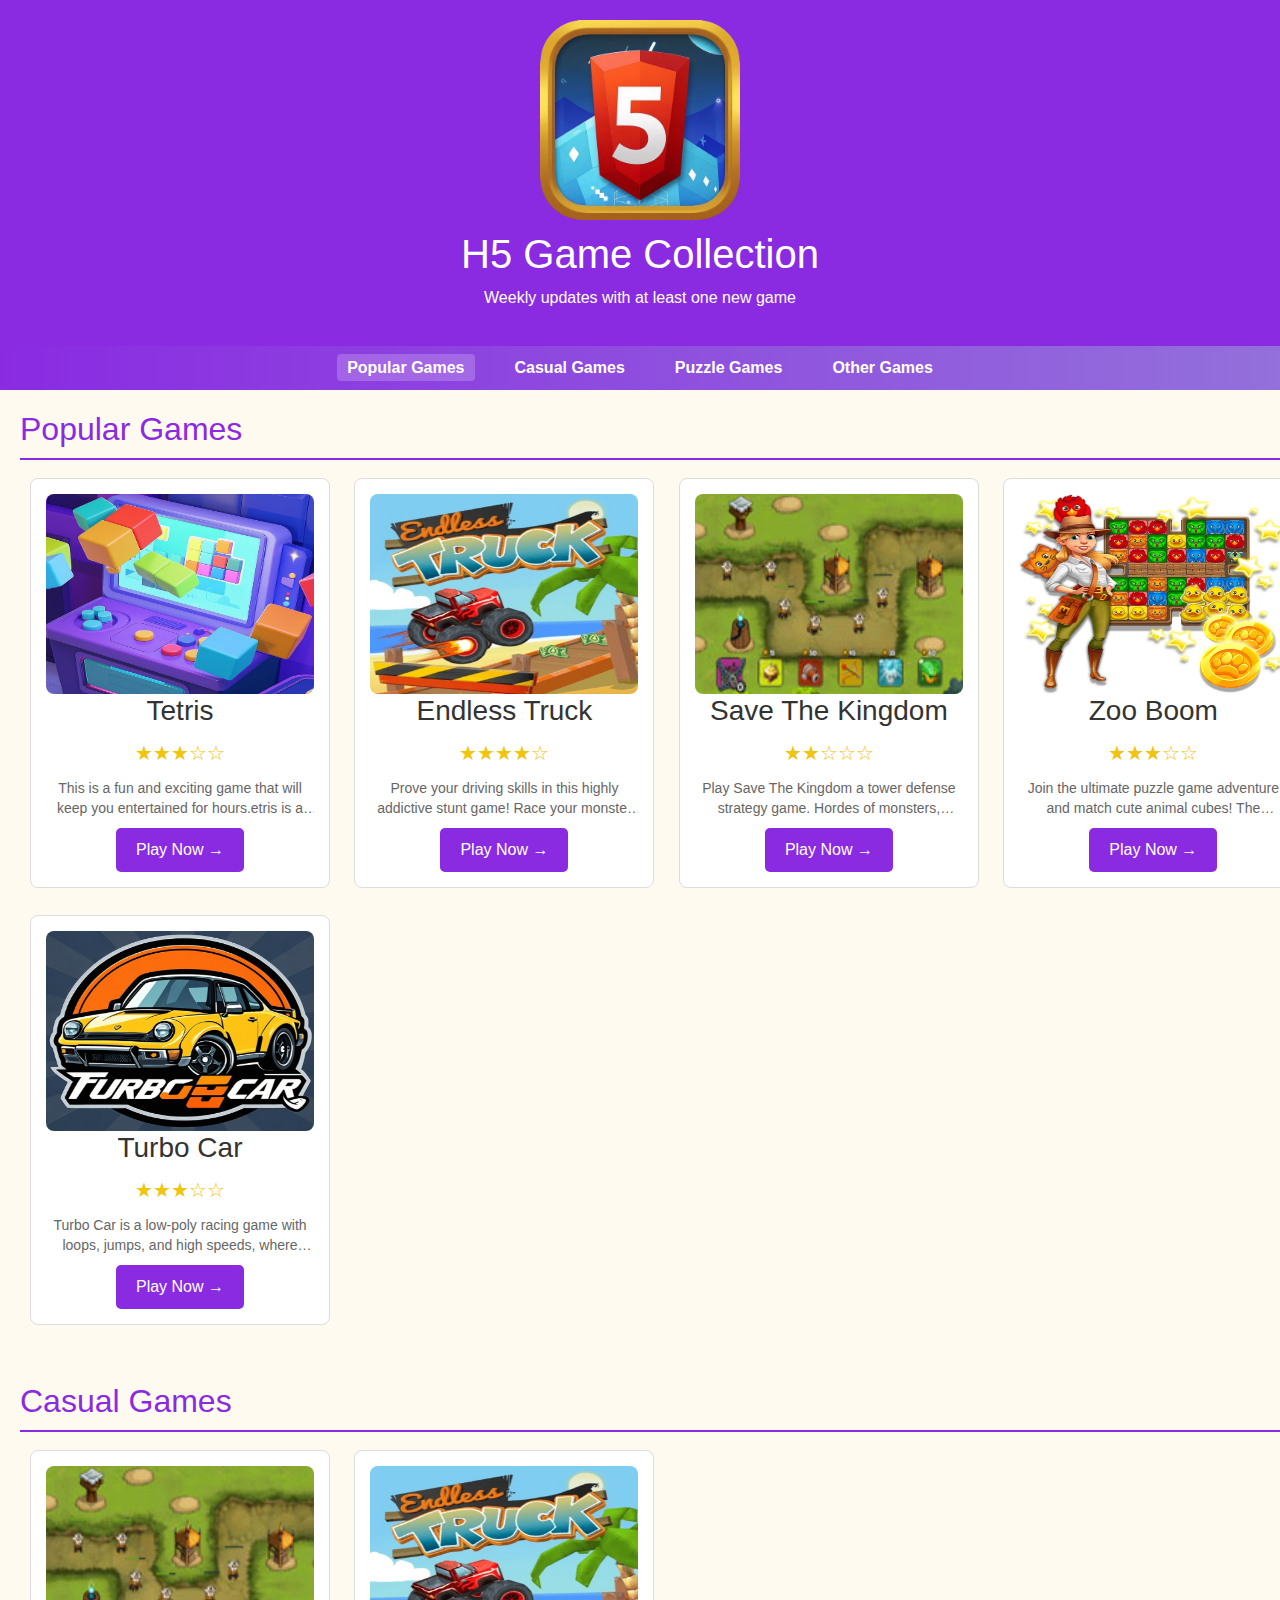
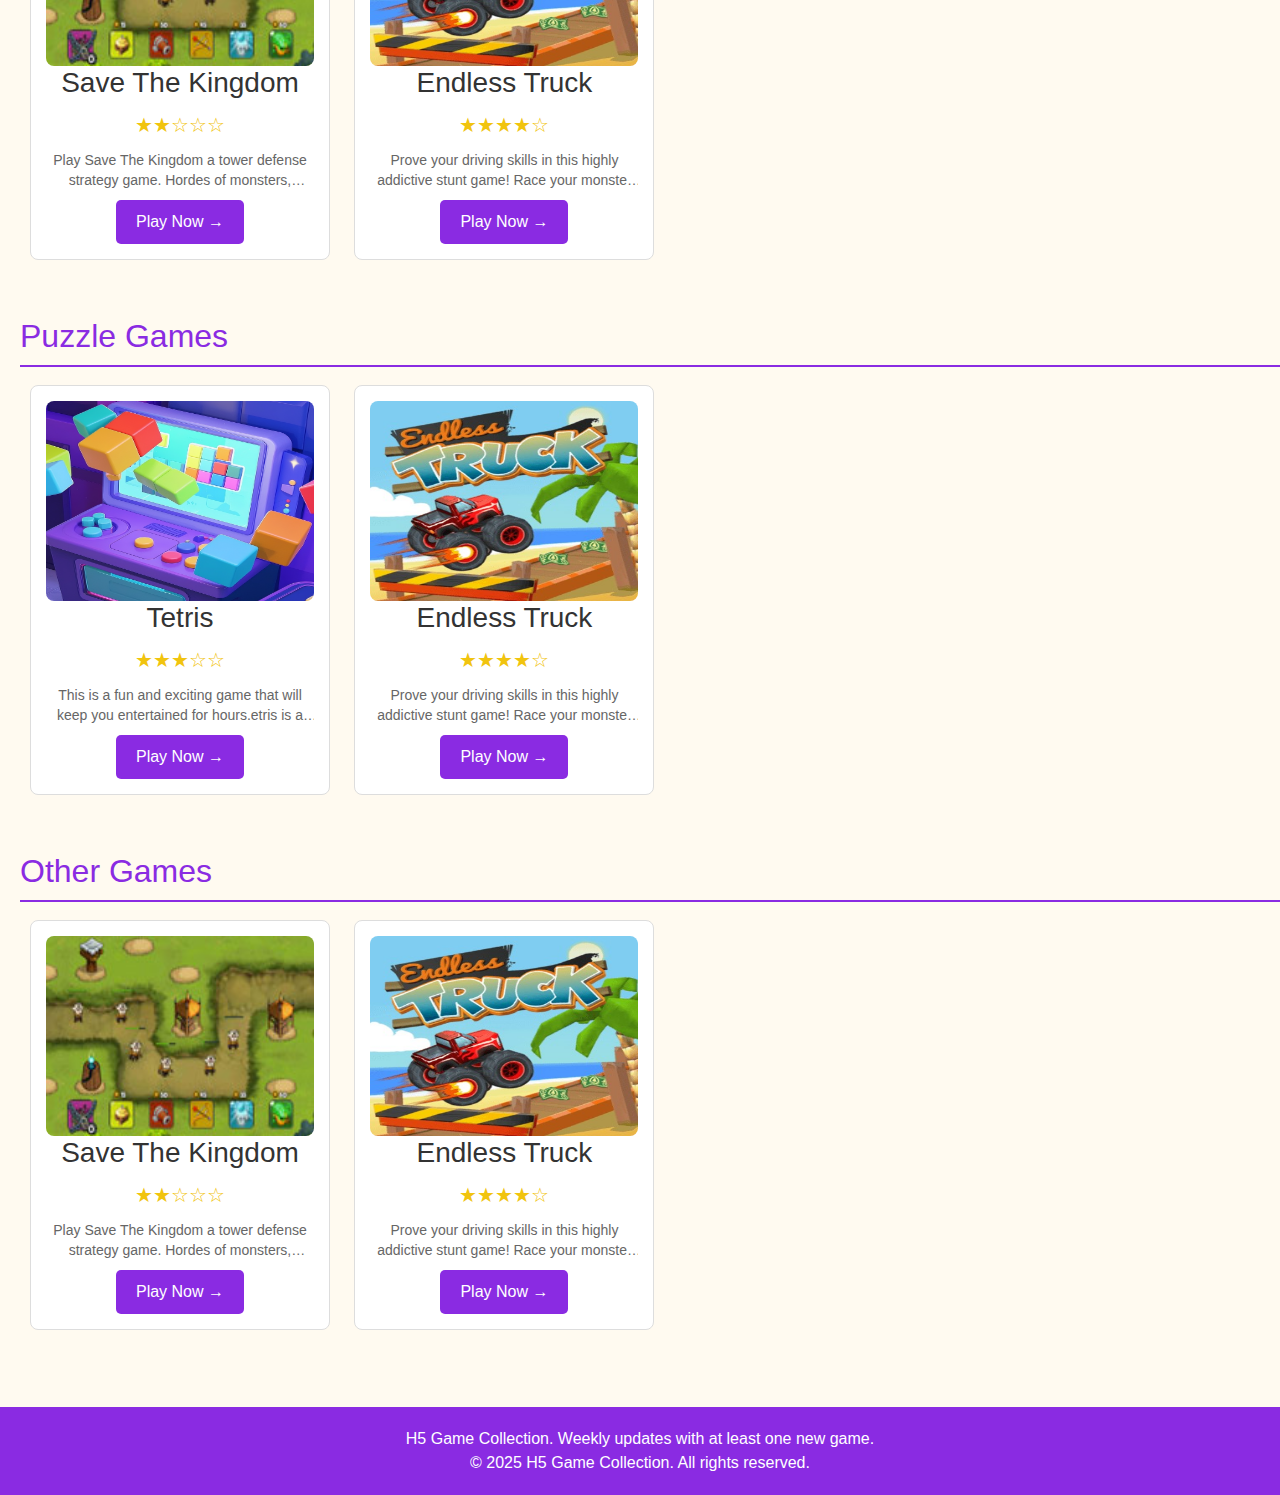
<file: index.html>
<!DOCTYPE html>
<html lang="en">
<head>
    <meta charset="UTF-8">
    <meta name="viewport" content="width=device-width, initial-scale=1.0">
    <title>H5 Game Collection</title>
    <meta name="keywords" content="HTML5 games, H5在线游戏, H5 games, H5 games online, play H5 games, free H5 games" />
    <!-- 美国用户 -->
    <meta name="keywords" content="html5 games unblocked, free browser games, no flash games">
    <!-- 英国用户 -->
    <meta name="keywords" content="html5 games online uk, british web games, puzzle games online">
    <meta name="description" content="HTML5 Game Collection,Play the best HTML5 games for free, Weekly updates with at least one new game" />
    <link rel="stylesheet" href="https://cdn.bootcdn.net/ajax/libs/bootstrap/5.3.0/css/bootstrap.min.css">
    <link rel="stylesheet" href="styles.css">
    <link rel="icon" href="./images/H5-Collect.png" type="image/png">
</head>
<body>
    <header>
        <img src="./images/H5-Collect.png" alt="H5 Game Collection Logo" style="max-width: 200px; margin-bottom: 10px;">
        <h1>H5 Game Collection</h1>
        <p>Weekly updates with at least one new game</p>
    </header>

    <nav>
        <ul>
            <li><a href="#popular-games" class="active">Popular Games</a></li>
            <li><a href="#casual-games">Casual Games</a></li>
            <li><a href="#puzzle-games">Puzzle Games</a></li>
            <li><a href="#other-games">Other Games</a></li>
        </ul>
    </nav>

    <main>
        <section id="popular-games">
            <h2>Popular Games</h2>
            <div class="games-container" id="popular-games-container">
                <div class="game-card">
                    <a href="./Pages/Tetris/Tetris.html">
                        <img src="./images/Tetris.jpg" alt="Tetris">
                    </a>
                    <h3>Tetris</h3>
                    <div class="rating">★★★☆☆</div>
                    <p class="game-description" title="This is a fun and exciting game that will keep you entertained for hours.etris is a classic puzzle game where players rotate falling blocks to form complete lines. It challenges strategic thinking and reflexes, becoming globally popular due to its addictive gameplay.">This is a fun and exciting game that will keep you entertained for hours.etris is a classic puzzle game where players rotate falling blocks to form complete lines. It challenges strategic thinking and reflexes, becoming globally popular due to its addictive gameplay.</p>
                    <a href="./Pages/Tetris/Tetris.html">
                        <button>Play Now &rarr;</button>
                    </a>
                </div>
                <div class="game-card">
                    <a href="#" onclick="openGame('Endless Truck')">
                        <img src="./images/EndlessTruckTeaser.jpg" alt="Endless Truck">
                    </a>
                    <h3>Endless Truck</h3>
                    <div class="rating">★★★★☆</div>
                    <p class="game-description" title="Prove your driving skills in this highly addictive stunt game! Race your monster truck over ramps, collect money and try to drive as far as possible. Perform crazy flips, avoid bombs on the track and complete missions to earn additional cash. Stop by at the garage to upgrade your vehicle and go even farther. Can you achieve a top spot on the leaderboard?">Prove your driving skills in this highly addictive stunt game! Race your monster truck over ramps, collect money and try to drive as far as possible. Perform crazy flips, avoid bombs on the track and complete missions to earn additional cash. Stop by at the garage to upgrade your vehicle and go even farther. Can you achieve a top spot on the leaderboard?</p>
                    <a href="#" onclick="openGame('Endless Truck')">
                        <button>Play Now &rarr;</button>
                    </a>
                </div>
                <div class="game-card">
                    <a href="#" onclick="openGame('Save The Kingdom')">
                        <img src="./images/save-the-kingdom.jpg" alt="SAVE THE KINGDOM">
                    </a>
                    <h3>Save The Kingdom</h3>
                    <div class="rating">★★☆☆☆</div>
                    <p class="game-description" title="Play Save The Kingdom a tower defense strategy game. Hordes of monsters, wizards, demons and ghosts are coming to capture your kingdom. Place various defense towers around the roads to stop them and save your land. Click on a tower to upgrade its abilities or sell the tower. To make your defense stronger upgrade your skills and unlock new towers. Play this strategy game online for free.">Play Save The Kingdom a tower defense strategy game. Hordes of monsters, wizards, demons and ghosts are coming to capture your kingdom. Place various defense towers around the roads to stop them and save your land. Click on a tower to upgrade its abilities or sell the tower. To make your defense stronger upgrade your skills and unlock new towers. Play this strategy game online for free.</p>
                    <a href="#" onclick="openGame('Save The Kingdom')">
                        <button>Play Now &rarr;</button>
                    </a>
                </div>
                <div class="game-card">
                    <a href="#" onclick="openGame('Zoo Boom')">
                        <img src="./images/figure_02.webp" alt="Zoo Boom">
                    </a>
                    <h3>Zoo Boom</h3>
                    <div class="rating">★★★☆☆</div>
                    <p class="game-description" title="Join the ultimate puzzle game adventure and match cute animal cubes! The gameplay is simple: just tap at least two animals of the same color to collect them for your zoo and complete all tasks to progress.">Join the ultimate puzzle game adventure and match cute animal cubes! The gameplay is simple: just tap at least two animals of the same color to collect them for your zoo and complete all tasks to progress.</p>
                    <a href="#" onclick="openGame('Zoo Boom')">
                        <button>Play Now &rarr;</button>
                    </a>
                </div>
                <div class="game-card">
                    <a href="#" onclick="openGame('Plants VS Zombies')">
                        <img src="./images/plants-vs-zombies.jpg" alt="Plants VS Zombies">
                    </a>
                    <h3>Plants VS Zombies</h3>
                    <div class="rating">★★★☆☆</div>
                    <p class="game-description" title="Play Plants vs Zombies online for free. In this tower defense game the mission is to stop the zombie invasion and protect your main flower. Place defense plants along the road to make them shoot the incoming zombies. Each plant has his own strength and weakness so choose the best plants to use in this battle against zombies. The game Plants vs Zombies features a lot of various upgrades and bonuses.">Play Plants vs Zombies online for free. In this tower defense game the mission is to stop the zombie invasion and protect your main flower. Place defense plants along the road to make them shoot the incoming zombies. Each plant has his own strength and weakness so choose the best plants to use in this battle against zombies. The game Plants vs Zombies features a lot of various upgrades and bonuses.</p>
                    <a href="#" onclick="openGame('Plants VS Zombies')">
                        <button>Play Now &rarr;</button>
                    </a>
                </div>
                <div class="game-card">
                    <a href="https://www.turbocar.live/">
                        <img src="./images/TurboCar.jpg" alt="Turbo Car">
                    </a>
                    <h3>Turbo Car</h3>
                    <div class="rating">★★★☆☆</div>
                    <p class="game-description" title="Turbo Car is a low-poly racing game with loops, jumps, and high speeds, where every millisecond counts. The game is heavily inspired by TrackMania, where you race against the clock to improve your time on different tracks.">Turbo Car is a low-poly racing game with loops, jumps, and high speeds, where every millisecond counts. The game is heavily inspired by TrackMania, where you race against the clock to improve your time on different tracks.</p>
                    <a href="https://www.turbocar.live/">
                        <button>Play Now &rarr;</button>
                    </a>
                </div>
            </div>
        </section>

        <section id="casual-games">
            <h2>Casual Games</h2>
            <div class="games-container" id="casual-games-container">
                <div class="game-card">
                    <a href="#" onclick="openGame('Save The Kingdom')">
                        <img src="./images/save-the-kingdom.jpg" alt="SAVE THE KINGDOM">
                    </a>
                    <h3>Save The Kingdom</h3>
                    <div class="rating">★★☆☆☆</div>
                    <p class="game-description" title="Play Save The Kingdom a tower defense strategy game. Hordes of monsters, wizards, demons and ghosts are coming to capture your kingdom. Place various defense towers around the roads to stop them and save your land. Click on a tower to upgrade its abilities or sell the tower. To make your defense stronger upgrade your skills and unlock new towers. Play this strategy game online for free.">Play Save The Kingdom a tower defense strategy game. Hordes of monsters, wizards, demons and ghosts are coming to capture your kingdom. Place various defense towers around the roads to stop them and save your land. Click on a tower to upgrade its abilities or sell the tower. To make your defense stronger upgrade your skills and unlock new towers. Play this strategy game online for free.</p>
                    <a href="#" onclick="openGame('Save The Kingdom')">
                        <button>Play Now &rarr;</button>
                    </a>
                </div>
                <div class="game-card">
                    <a href="#" onclick="openGame('Endless Truck')">
                        <img src="./images/EndlessTruckTeaser.jpg" alt="Endless Truck">
                    </a>
                    <h3>Endless Truck</h3>
                    <div class="rating">★★★★☆</div>
                    <p class="game-description" title="Prove your driving skills in this highly addictive stunt game! Race your monster truck over ramps, collect money and try to drive as far as possible. Perform crazy flips, avoid bombs on the track and complete missions to earn additional cash. Stop by at the garage to upgrade your vehicle and go even farther. Can you achieve a top spot on the leaderboard?">Prove your driving skills in this highly addictive stunt game! Race your monster truck over ramps, collect money and try to drive as far as possible. Perform crazy flips, avoid bombs on the track and complete missions to earn additional cash. Stop by at the garage to upgrade your vehicle and go even farther. Can you achieve a top spot on the leaderboard?</p>
                    <a href="#" onclick="openGame('Endless Truck')">
                        <button>Play Now &rarr;</button>
                    </a>
                </div>
            </div>
        </section>

        <section id="puzzle-games">
            <h2>Puzzle Games</h2>
            <div class="games-container" id="puzzle-games-container">
                <div class="game-card">
                    <a href="./Pages/Tetris/Tetris.html">
                        <img src="./images/Tetris.jpg" alt="Tetris">
                    </a>
                    <h3>Tetris</h3>
                    <div class="rating">★★★☆☆</div>
                    <p class="game-description" title="This is a fun and exciting game that will keep you entertained for hours.etris is a classic puzzle game where players rotate falling blocks to form complete lines. It challenges strategic thinking and reflexes, becoming globally popular due to its addictive gameplay.">This is a fun and exciting game that will keep you entertained for hours.etris is a classic puzzle game where players rotate falling blocks to form complete lines. It challenges strategic thinking and reflexes, becoming globally popular due to its addictive gameplay.</p>
                    <a href="./Pages/Tetris/Tetris.html">
                        <button>Play Now &rarr;</button>
                    </a>
                </div>
                <div class="game-card">
                    <a href="#" onclick="openGame('Endless Truck')">
                        <img src="./images/EndlessTruckTeaser.jpg" alt="Endless Truck">
                    </a>
                    <h3>Endless Truck</h3>
                    <div class="rating">★★★★☆</div>
                    <p class="game-description" title="Prove your driving skills in this highly addictive stunt game! Race your monster truck over ramps, collect money and try to drive as far as possible. Perform crazy flips, avoid bombs on the track and complete missions to earn additional cash. Stop by at the garage to upgrade your vehicle and go even farther. Can you achieve a top spot on the leaderboard?">Prove your driving skills in this highly addictive stunt game! Race your monster truck over ramps, collect money and try to drive as far as possible. Perform crazy flips, avoid bombs on the track and complete missions to earn additional cash. Stop by at the garage to upgrade your vehicle and go even farther. Can you achieve a top spot on the leaderboard?</p>
                    <a href="#" onclick="openGame('Endless Truck')">
                        <button>Play Now &rarr;</button>
                    </a>
                </div>
            </div>
        </section>

        <section id="other-games">
            <h2>Other Games</h2>
            <div class="games-container" id="other-games-container">
                <div class="game-card">
                    <a href="#" onclick="openGame('Save The Kingdom')">
                        <img src="./images/save-the-kingdom.jpg" alt="SAVE THE KINGDOM">
                    </a>
                    <h3>Save The Kingdom</h3>
                    <div class="rating">★★☆☆☆</div>
                    <p class="game-description" title="Play Save The Kingdom a tower defense strategy game. Hordes of monsters, wizards, demons and ghosts are coming to capture your kingdom. Place various defense towers around the roads to stop them and save your land. Click on a tower to upgrade its abilities or sell the tower. To make your defense stronger upgrade your skills and unlock new towers. Play this strategy game online for free.">Play Save The Kingdom a tower defense strategy game. Hordes of monsters, wizards, demons and ghosts are coming to capture your kingdom. Place various defense towers around the roads to stop them and save your land. Click on a tower to upgrade its abilities or sell the tower. To make your defense stronger upgrade your skills and unlock new towers. Play this strategy game online for free.</p>
                    <a href="#" onclick="openGame('Save The Kingdom')">
                        <button>Play Now &rarr;</button>
                    </a>
                </div>
                <div class="game-card">
                    <a href="#" onclick="openGame('Endless Truck')">
                        <img src="./images/EndlessTruckTeaser.jpg" alt="Endless Truck">
                    </a>
                    <h3>Endless Truck</h3>
                    <div class="rating">★★★★☆</div>
                    <p class="game-description" title="Prove your driving skills in this highly addictive stunt game! Race your monster truck over ramps, collect money and try to drive as far as possible. Perform crazy flips, avoid bombs on the track and complete missions to earn additional cash. Stop by at the garage to upgrade your vehicle and go even farther. Can you achieve a top spot on the leaderboard?">Prove your driving skills in this highly addictive stunt game! Race your monster truck over ramps, collect money and try to drive as far as possible. Perform crazy flips, avoid bombs on the track and complete missions to earn additional cash. Stop by at the garage to upgrade your vehicle and go even farther. Can you achieve a top spot on the leaderboard?</p>
                    <a href="#" onclick="openGame('Endless Truck')">
                        <button>Play Now &rarr;</button>
                    </a>
                </div>
            </div>
        </section>
    </main>

    <footer>
        <p> H5 Game Collection. Weekly updates with at least one new game.</p>
        <p>&copy; 2025 H5 Game Collection. All rights reserved.</p>
    </footer>

    <!-- Modal -->
    <div class="modal fade" id="gameModal" tabindex="-1" aria-labelledby="gameModalLabel" aria-hidden="true">
        <div class="modal-dialog modal-fullscreen">
            <div class="modal-content">
                <div class="modal-header">
                    <h5 class="modal-title" id="gameModalLabel">Game Modal</h5>
                    <button type="button" class="btn-close" data-bs-dismiss="modal" aria-label="Close"></button>
                </div>
                <div class="modal-body" id="gameModalBody" style="height: calc(100vh - 56px);">
                    Loading game...
                </div>
            </div>
        </div>
    </div>

    <script src="https://cdn.bootcdn.net/ajax/libs/bootstrap/5.3.0/js/bootstrap.bundle.min.js"></script>
    <script src="scripts.js"></script>

</body>
</html>
</file>
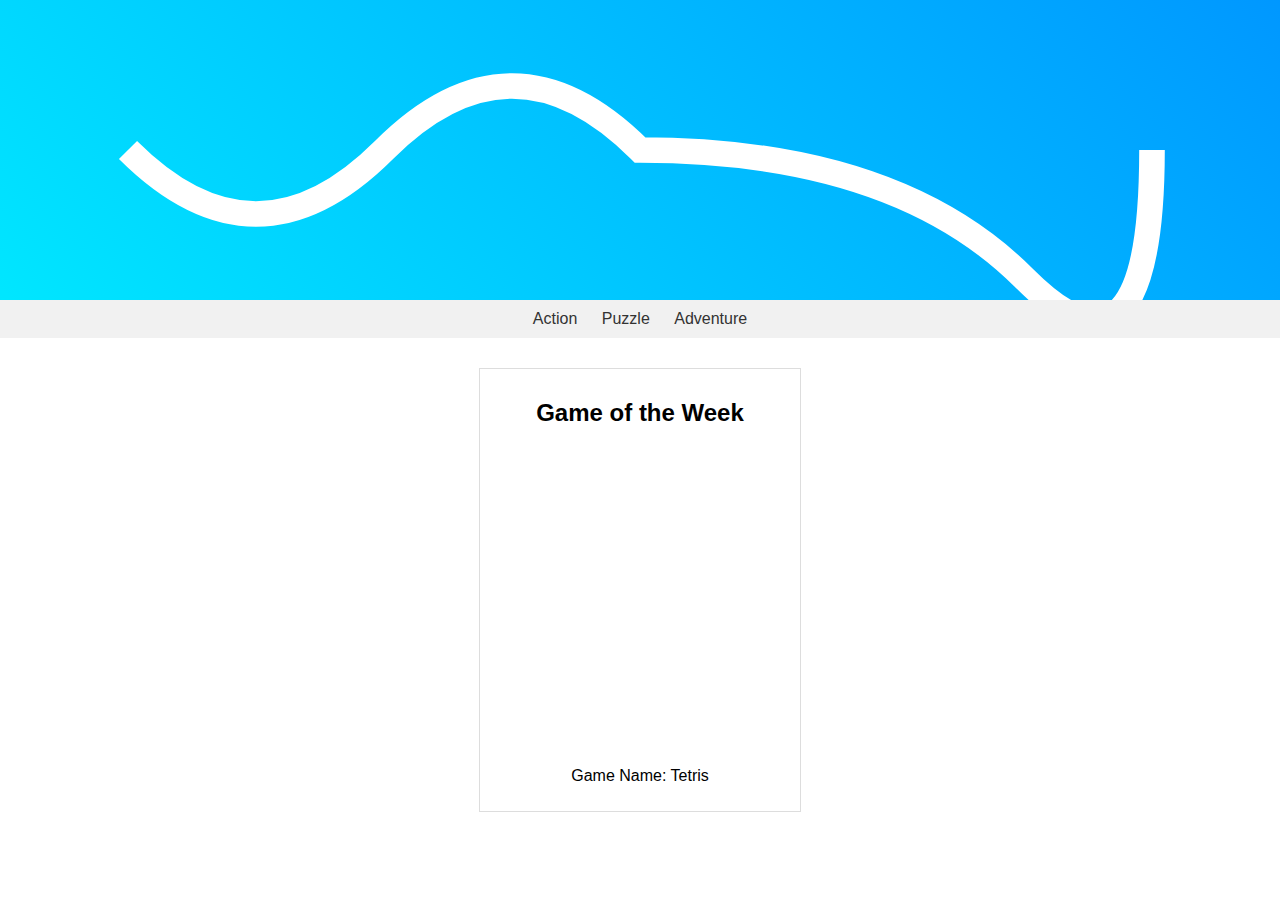
<file: index2.html>
<!DOCTYPE html>
<html lang="en">
<head>
    <meta charset="UTF-8">
    <meta name="viewport" content="width=device-width, initial-scale=1.0">
    <title>Weekly H5 Game Station | New Games Every Week</title>
    <meta name="keywords" content="H5 Games, Online Games, New Games Weekly, Mini Games, Browser Games">
    <meta name="description" content="Weekly H5 Game Station offers new H5 games every week, providing a variety of mini games for direct play and enjoyment!">
    <link rel="stylesheet" href="css/style2.css">
</head>
<body>
    <header>
        <div class="banner-container">
            <!-- 删除:
        <img class="banner-img" src="./images/banner1.png" alt="Banner 1">
        <img class="banner-img" src="./images/banner2.png" alt="Banner 2">
        <img class="banner-img" src="./images/banner3.png" alt="Banner 3">
        <img class="banner-img" src="./images/banner4.png" alt="Banner 4">
        -->
        <svg width="100%" height="100%" viewBox="0 0 100 100" preserveAspectRatio="xMidYMid slice">
            <defs>
                <linearGradient id="gradient" x1="0%" y1="100%" x2="100%" y2="0%">
                    <stop offset="0%"   stop-color="#00ffff"/>
                    <stop offset="100%" stop-color="#007fff"/>
                </linearGradient>
            </defs>
            <rect width="100%" height="100%" fill="url(#gradient)"/>
            
            <!-- 流星动画 -->
            <path id="cometPath" fill="none" stroke="#ffffff" stroke-width="2" 
                d="M 10 50 Q 20 60 30 50 T 50 50 Q 70 50 80 60 T 90 50" />
            <g>
                <circle cx="10" cy="50" r="3" fill="#ffffff">
                    <animateMotion
                        dur="8s"
                        repeatCount="indefinite"
                        path="M 0 50 C 30 20 70 80 100 50"
                        rotate="auto">
                        <mpath href="#cometPath"/>
                    </animateMotion>
                    <animate attributeName="r" 
                        values="3;1;3" 
                        dur="0.5s" 
                        begin="0s" 
                        repeatCount="indefinite" 
                        calcMode="linear"/>
                </circle>
                <!-- 添加第二条流星 -->
                <circle cx="10" cy="55" r="2" fill="#ffffff">
                    <animateMotion
                        dur="10s"
                        repeatCount="indefinite"
                        path="M -20 55 C 20 10 60 90 100 60"
                        rotate="auto"/>
                    <animate attributeName="opacity" 
                        values="1;0.3;1" 
                        dur="1s" 
                        begin="0s" 
                        repeatCount="indefinite"/>
                </circle>
            </g>
        </svg>
            <!--
                <h1>Weekly H5 Game Station</h1>
                <p>New games, endless fun!</p>
            -->
        </div>
    </header>
    <nav>
        <a href="#action">Action</a>
        <a href="#puzzle">Puzzle</a>
        <a href="#adventure">Adventure</a>
    </nav>
    <section class="game-container">
        <div class="game-item">
            <h2>Game of the Week</h2>
            <iframe src="https://chvin.github.io/react-tetris/"></iframe>
            <p>Game Name: Tetris</p>
        </div>
        <!--
        <div class="game-item">
            <h2>Popular Games</h2>
            <iframe src="https://example.com/game2"></iframe>
            <p>Game Name: Puzzle Master</p>
        </div>
    -->
    </section>

    <!-- Google tag (gtag.js) -->
    <script async src="https://www.googletagmanager.com/gtag/js?id=G-KJX12EFBXW"></script>
    <script>
    window.dataLayer = window.dataLayer || [];
    function gtag(){dataLayer.push(arguments);}
    gtag('js', new Date());

    gtag('config', 'G-KJX12EFBXW');
    </script>
</body>
</html>
</file>
<file: styles.css>
body {
    font-family: Arial, sans-serif;
    margin: 0;
    padding: 0;
    background-color: #fffaf0; /* 更淡的乳白色背景 */
    color: #333;
}

header {
    background-color: #8a2be2; /* 淡紫色 */
    color: #fff;
    padding: 20px 0;
    text-align: center;
}

nav {
    background: linear-gradient(to right, #8a2be2, #9370db); /* 淡紫色渐变 */
    padding: 10px;
    position: sticky;
    top: 0;
    z-index: 1000;
}

nav ul {
    list-style: none;
    margin: 0;
    padding: 0;
    display: flex;
    justify-content: center;
}

nav ul li {
    margin: 0 15px;
}

nav ul li a {
    color: #fff;
    text-decoration: none;
    font-weight: bold;
    padding: 5px 10px;
    border-radius: 4px;
    transition: background-color 0.3s ease;
}

nav ul li a:hover {
    background-color: rgba(255, 255, 255, 0.1);
}

nav ul li a.active {
    background-color: rgba(255, 255, 255, 0.2);
}

main {
    padding: 20px;
    width: 1660px;
    margin: 0 auto;
}

section {
    margin-bottom: 40px;
}

h2 {
    color: #8a2be2; /* 淡紫色 */
    border-bottom: 2px solid #8a2be2;
    padding-bottom: 10px;
}

.game-card {
    background-color: #fff;
    border: 1px solid #ddd;
    border-radius: 8px;
    padding: 15px;
    margin: 10px;
    width: 300px;
    display: inline-block;
    text-align: center;
    overflow: hidden; /* 使用 overflow: hidden 隐藏超出内容 */
}

.game-card img {
    width: 100%;
    height: 200px;
    border-radius: 8px;
    cursor: pointer;
}

.rating {
    color: #f1c40f;
    font-size: 20px;
    margin: 10px 0;
}

.game-description {
    font-size: 14px;
    color: #666;
    margin: 10px 0;
    overflow: hidden;
    text-overflow: ellipsis;
    display: -webkit-box;
    -webkit-line-clamp: 2; /* 限制显示两行 */
    -webkit-box-orient: vertical;
    height: 40px; /* 固定高度为两行 */
    line-height: 20px;
}

.game-description:hover {
    overflow: visible;
    white-space: normal;
    text-overflow: unset;
    -webkit-line-clamp: unset;
}

button {
    background-color: #8a2be2; /* 淡紫色 */
    color: #fff;
    border: none;
    padding: 10px 20px;
    border-radius: 5px;
    cursor: pointer;
}

button:hover {
    background-color: #9370db; /* 淡紫色渐变 */
}

footer {
    background-color: #8a2be2; /* 淡紫色 */
    color: #fff;
    text-align: center;
    width: 100%;
    display: block;
    align-items: center;
    justify-content: center;
    padding: 20px;

}

footer p {
    margin: 0;
}
</file>
<file: css/style2.css>
body {
    margin: 0;
    font-family: Arial, sans-serif;
}

header { 
    position: relative; 
    height: 300px; 
    text-align: center; 
    transition: background 0.3s ease; 
}

.banner-container {
    position: relative;
    height: 100%;
}

.banner-container svg {
    position: absolute;
    top: 0;
    left: 0;
    width: 100%;
    height: 100%;
}

/* 删除旧背景样式 */
/*
.banner-img {
    position: absolute;
    width: 100%;
    height: 100%;
    object-fit: cover;
    opacity: 0;
    transition: opacity 1s ease-in-out;
}

@keyframes slide {
    0%, 25% { opacity: 1; }
    25%, 100% { opacity: 0; }
}

.banner-img:nth-child(1) {
    animation: slide 40s 0s infinite;
}
.banner-img:nth-child(2) {
    animation: slide 40s 10s infinite;
}
.banner-img:nth-child(3) {
    animation: slide 40s 20s infinite;
}
.banner-img:nth-child(4) {
    animation: slide 40s 30s infinite;
}
*/

nav { 
    background-color: #f1f1f1; 
    padding: 10px; 
    text-align: center; 
    position: relative; 
    z-index: 1;
}
nav a { margin: 0 10px; text-decoration: none; color: #333; }
.game-container { display: flex; flex-wrap: wrap; justify-content: center; padding: 20px; }
.game-item { width: 300px; margin: 10px; padding: 10px; border: 1px solid #ddd; text-align: center; }
iframe { width: 100%; height: 300px; border: none; }
</file>
